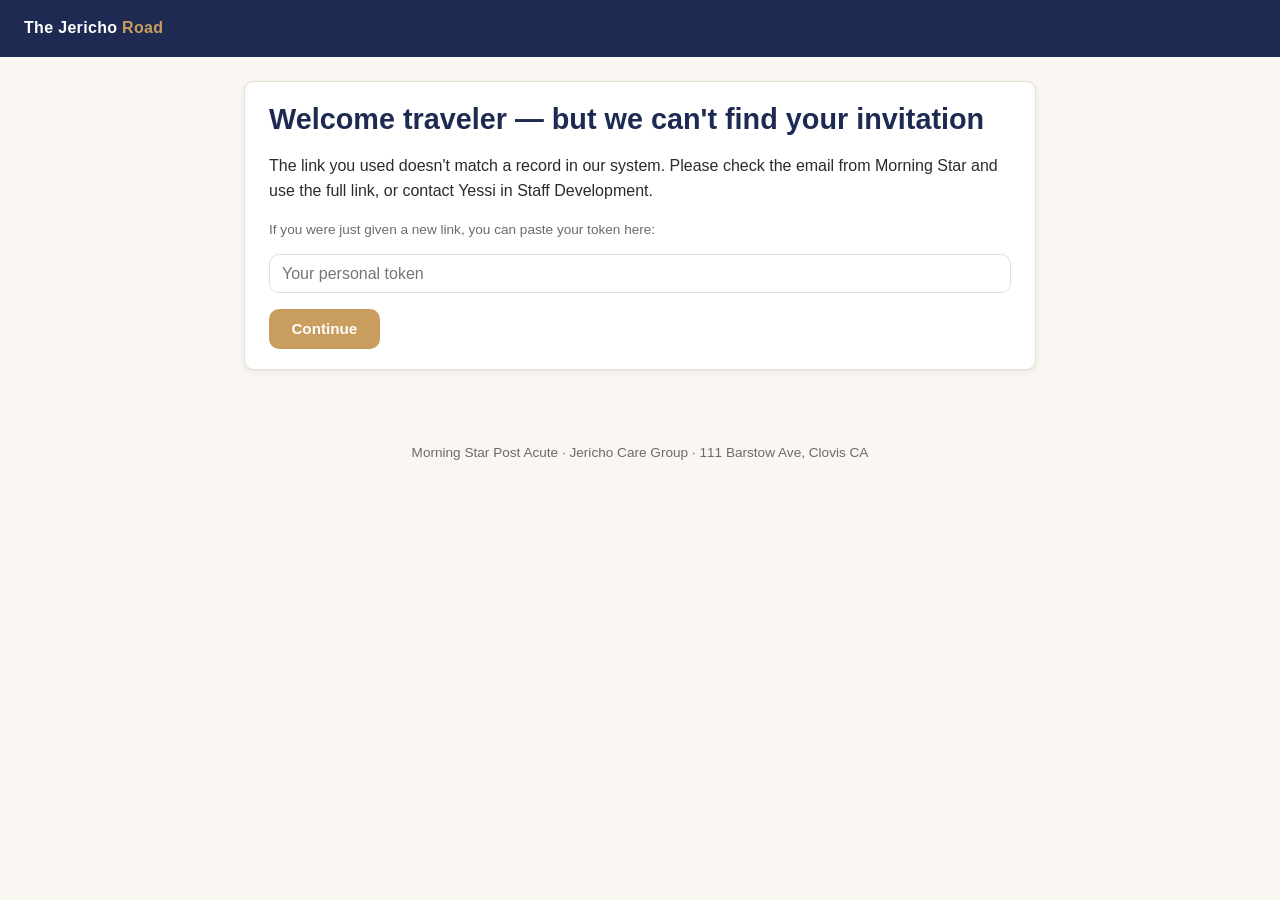
<file: index.html>
<!DOCTYPE html>
<html lang="en">
<head>
  <meta charset="UTF-8">
  <meta name="viewport" content="width=device-width, initial-scale=1.0">
  <title>The Jericho Road — Morning Star Post Acute</title>
  <link rel="stylesheet" href="css/styles.css">
</head>
<body>
  <header class="site-header">
    <div class="brand">The Jericho <span class="accent">Road</span></div>
    <nav>
      <a href="#" id="signOut" class="hidden">Sign out</a>
    </nav>
  </header>

  <main class="page">
    <div id="loading" class="card">
      <p class="muted">Loading your pre-boarding…</p>
    </div>

    <div id="invalid" class="card hidden">
      <h1>Welcome traveler — but we can't find your invitation</h1>
      <p>The link you used doesn't match a record in our system. Please check the email from Morning Star and use the full link, or contact Yessi in Staff Development.</p>
      <p class="small muted">If you were just given a new link, you can paste your token here:</p>
      <input type="text" id="manualToken" placeholder="Your personal token">
      <button class="btn" id="manualTokenGo">Continue</button>
    </div>

    <div id="content" class="hidden">

      <div class="card hero">
        <h1 class="hero-title">Welcome, <span id="greetingName">traveler</span>.</h1>
        <p class="hero-subtitle" id="heroSubtitle">
          You're at Mile Marker 0 — the start of the Jericho Road.
        </p>

        <div class="progress-wrap">
          <div class="progress-label">
            <span>Your progress</span>
            <span id="progressCount">0 of 0 complete</span>
          </div>
          <div class="progress-bar">
            <div id="progressBarFill" class="progress-bar-fill" style="width: 0%;"></div>
          </div>
        </div>
      </div>

      <div class="card">
        <h2 style="margin-top:0">Before Day 1</h2>
        <p class="lede">
          Work through each module below — plan about 3 hours total. You can break it up over several sittings; your progress saves automatically.
          We'll see you in person on <strong id="neoDate">your scheduled orientation day</strong>.
        </p>

        <ul id="moduleList" class="module-list"></ul>
      </div>

      <div id="allDone" class="card hidden">
        <h2 style="color: var(--success); margin-top:0">You're all set.</h2>
        <p>Every required module is complete. We can't wait to meet you on Day 1. You can come back here any time before then to review.</p>
      </div>

    </div>

  </main>

  <footer class="site-footer">
    Morning Star Post Acute &middot; Jericho Care Group &middot; 111 Barstow Ave, Clovis CA
  </footer>

  <script src="js/config.js"></script>
  <script src="js/supabase-client.js"></script>
  <script src="js/dashboard.js"></script>
</body>
</html>
</file>
<file: css/styles.css>
/* ==========================================================================
   Jericho Road — Pre-Boarding website styles
   Brand palette inspired by Jericho Care Group:
     - Deep navy (identity)    #1e2a52
     - Warm gold (milestones)  #c99d5e
     - Cream (background)      #faf7f2
     - Neutral ink (text)      #2b2b2b
   ========================================================================== */

:root {
  --navy: #1e2a52;
  --navy-dark: #121a36;
  --gold: #c99d5e;
  --gold-dark: #a87f42;
  --cream: #faf7f2;
  --ink: #2b2b2b;
  --muted: #6b6b6b;
  --line: #e6e0d4;
  --success: #2f7a4d;
  --warning: #c8751d;
  --danger: #b23a3a;
  --radius: 10px;
  --shadow-soft: 0 2px 6px rgba(30,42,82,0.08);
  --shadow-lift: 0 6px 18px rgba(30,42,82,0.12);
}

* { box-sizing: border-box; }

html, body {
  margin: 0;
  padding: 0;
  font-family: -apple-system, BlinkMacSystemFont, "Segoe UI", "Helvetica Neue", Arial, sans-serif;
  color: var(--ink);
  background: var(--cream);
  line-height: 1.55;
  -webkit-font-smoothing: antialiased;
}

/* -------------------- Layout -------------------- */

.page {
  max-width: 840px;
  margin: 0 auto;
  padding: 1.5rem;
}

header.site-header {
  background: var(--navy);
  color: #fff;
  padding: 1rem 1.5rem;
  display: flex;
  align-items: center;
  justify-content: space-between;
}

header.site-header .brand {
  font-weight: 600;
  letter-spacing: 0.02em;
  font-size: 1rem;
}

header.site-header .brand .accent {
  color: var(--gold);
}

header.site-header nav a {
  color: #fff;
  text-decoration: none;
  font-size: 0.9rem;
  margin-left: 1rem;
  opacity: 0.85;
}
header.site-header nav a:hover { opacity: 1; }

footer.site-footer {
  text-align: center;
  padding: 2rem 1rem;
  font-size: 0.85rem;
  color: var(--muted);
}

/* -------------------- Typography -------------------- */

h1, h2, h3 {
  color: var(--navy);
  font-weight: 700;
  line-height: 1.25;
  margin-top: 0;
}

h1 { font-size: 1.8rem; margin-bottom: 0.5rem; }
h2 { font-size: 1.3rem; margin: 2rem 0 0.75rem; }
h3 { font-size: 1.05rem; margin: 1.5rem 0 0.5rem; }

.lede {
  font-size: 1.05rem;
  color: var(--muted);
  margin-top: 0;
  margin-bottom: 1.5rem;
}

.hero-title {
  font-size: 2rem;
  color: var(--navy);
  margin-bottom: 0.25rem;
}

.hero-subtitle {
  font-size: 1rem;
  color: var(--muted);
  margin-bottom: 1.5rem;
}

/* -------------------- Cards & blocks -------------------- */

.card {
  background: #fff;
  border: 1px solid var(--line);
  border-radius: var(--radius);
  padding: 1.25rem 1.5rem;
  margin-bottom: 1rem;
  box-shadow: var(--shadow-soft);
}

.card.hero {
  background: linear-gradient(135deg, var(--navy) 0%, var(--navy-dark) 100%);
  color: #fff;
  border: none;
}

.card.hero h1, .card.hero h2 { color: #fff; }
.card.hero .hero-subtitle { color: rgba(255,255,255,0.8); }

/* -------------------- Progress bar & mile markers -------------------- */

.progress-wrap {
  margin: 1.5rem 0;
}

.progress-label {
  display: flex;
  justify-content: space-between;
  font-size: 0.9rem;
  color: var(--muted);
  margin-bottom: 0.5rem;
}

.progress-bar {
  height: 10px;
  background: var(--line);
  border-radius: 5px;
  overflow: hidden;
}

.progress-bar-fill {
  height: 100%;
  background: linear-gradient(90deg, var(--gold) 0%, var(--gold-dark) 100%);
  transition: width 0.4s ease;
  border-radius: 5px;
}

/* -------------------- Module list -------------------- */

.module-list {
  list-style: none;
  padding: 0;
  margin: 0;
}

.module-item {
  display: flex;
  align-items: flex-start;
  gap: 1rem;
  padding: 1rem 1.25rem;
  background: #fff;
  border: 1px solid var(--line);
  border-radius: var(--radius);
  margin-bottom: 0.75rem;
  text-decoration: none;
  color: var(--ink);
  transition: border-color 0.15s ease, box-shadow 0.15s ease, transform 0.15s ease;
}

.module-item:hover {
  border-color: var(--gold);
  box-shadow: var(--shadow-lift);
  transform: translateY(-1px);
}

.module-item.completed {
  background: #f5f9f6;
  border-color: #c6dccd;
}

.module-mile {
  flex-shrink: 0;
  width: 44px;
  height: 44px;
  border-radius: 50%;
  background: var(--cream);
  color: var(--navy);
  border: 2px solid var(--line);
  display: flex;
  align-items: center;
  justify-content: center;
  font-weight: 700;
  font-size: 0.95rem;
}

.module-item.completed .module-mile {
  background: var(--success);
  color: #fff;
  border-color: var(--success);
}

.module-body {
  flex: 1;
  min-width: 0;
}

.module-title {
  font-weight: 600;
  color: var(--navy);
  margin: 0 0 0.15rem;
  font-size: 1rem;
}

.module-item.completed .module-title {
  color: var(--success);
}

.module-desc {
  font-size: 0.875rem;
  color: var(--muted);
  margin: 0;
}

.module-meta {
  display: flex;
  gap: 0.75rem;
  font-size: 0.8rem;
  color: var(--muted);
  margin-top: 0.4rem;
}

.module-status {
  flex-shrink: 0;
  font-size: 0.8rem;
  padding: 0.25rem 0.6rem;
  border-radius: 100px;
  background: var(--line);
  color: var(--muted);
  align-self: center;
  white-space: nowrap;
}

.module-status.in_progress {
  background: #fff3dd;
  color: var(--warning);
}

.module-status.completed {
  background: #d8ebdf;
  color: var(--success);
}

/* -------------------- Buttons -------------------- */

.btn {
  display: inline-block;
  padding: 0.7rem 1.4rem;
  border-radius: var(--radius);
  border: none;
  background: var(--gold);
  color: #fff;
  font-weight: 600;
  font-size: 0.95rem;
  cursor: pointer;
  text-decoration: none;
  transition: background 0.15s ease, transform 0.05s ease;
}

.btn:hover { background: var(--gold-dark); }
.btn:active { transform: translateY(1px); }
.btn:disabled { background: var(--line); color: var(--muted); cursor: not-allowed; }

.btn.secondary {
  background: #fff;
  color: var(--navy);
  border: 1px solid var(--navy);
}
.btn.secondary:hover { background: var(--navy); color: #fff; }

.btn.danger {
  background: var(--danger);
}
.btn.danger:hover { background: #8d2929; }

/* -------------------- Forms -------------------- */

label {
  display: block;
  font-weight: 600;
  color: var(--navy);
  margin-bottom: 0.35rem;
  font-size: 0.9rem;
}

input[type="text"],
input[type="email"],
input[type="date"],
input[type="password"],
select,
textarea {
  width: 100%;
  padding: 0.6rem 0.75rem;
  border-radius: var(--radius);
  border: 1px solid var(--line);
  font-size: 1rem;
  font-family: inherit;
  background: #fff;
  color: var(--ink);
  margin-bottom: 1rem;
}

input:focus, select:focus, textarea:focus {
  outline: none;
  border-color: var(--gold);
  box-shadow: 0 0 0 3px rgba(201,157,94,0.2);
}

textarea { min-height: 5rem; resize: vertical; }

.field-row {
  display: flex;
  gap: 1rem;
}
.field-row > * { flex: 1; }

.checkbox-row {
  display: flex;
  align-items: flex-start;
  gap: 0.6rem;
  margin-bottom: 1rem;
}
.checkbox-row input[type="checkbox"] {
  margin-top: 0.25rem;
  flex-shrink: 0;
}

/* -------------------- Quiz -------------------- */

.quiz-question {
  background: #fff;
  border: 1px solid var(--line);
  border-radius: var(--radius);
  padding: 1rem 1.25rem;
  margin-bottom: 1rem;
}
.quiz-question p.q-text {
  font-weight: 600;
  color: var(--navy);
  margin-top: 0;
}
.quiz-option {
  display: block;
  padding: 0.5rem 0;
  cursor: pointer;
}
.quiz-option input { margin-right: 0.5rem; }

/* -------------------- Utility -------------------- */

.muted { color: var(--muted); }
.small { font-size: 0.85rem; }
.center { text-align: center; }
.spacer-sm { height: 0.75rem; }
.spacer { height: 1.5rem; }
.hidden { display: none !important; }

.banner {
  padding: 0.75rem 1rem;
  border-radius: var(--radius);
  margin-bottom: 1rem;
  font-size: 0.9rem;
}
.banner.error { background: #fde2e2; color: var(--danger); border: 1px solid #f1b4b4; }
.banner.success { background: #d8ebdf; color: var(--success); border: 1px solid #a5cdb4; }
.banner.info { background: #e6eaf5; color: var(--navy); border: 1px solid #c6cfe5; }

/* -------------------- Admin table -------------------- */

table.admin-table {
  width: 100%;
  border-collapse: collapse;
  background: #fff;
  border-radius: var(--radius);
  overflow: hidden;
  box-shadow: var(--shadow-soft);
  font-size: 0.92rem;
}

.admin-table th, .admin-table td {
  padding: 0.65rem 0.9rem;
  text-align: left;
  border-bottom: 1px solid var(--line);
}

.admin-table th {
  background: var(--navy);
  color: #fff;
  font-weight: 600;
  font-size: 0.85rem;
  text-transform: uppercase;
  letter-spacing: 0.04em;
}

.admin-table tr:last-child td { border-bottom: none; }
.admin-table tr:hover td { background: #fcf9f3; }

.copy-link {
  font-family: ui-monospace, SFMono-Regular, Menlo, monospace;
  font-size: 0.8rem;
  color: var(--muted);
  word-break: break-all;
}

/* -------------------- Responsive -------------------- */

@media (max-width: 600px) {
  .page { padding: 1rem; }
  .hero-title { font-size: 1.5rem; }
  .field-row { flex-direction: column; gap: 0; }
  .module-item { flex-wrap: wrap; }
  .module-status { margin-top: 0.5rem; }
  table.admin-table { font-size: 0.85rem; }
  .admin-table th, .admin-table td { padding: 0.5rem 0.5rem; }
}
</file>
